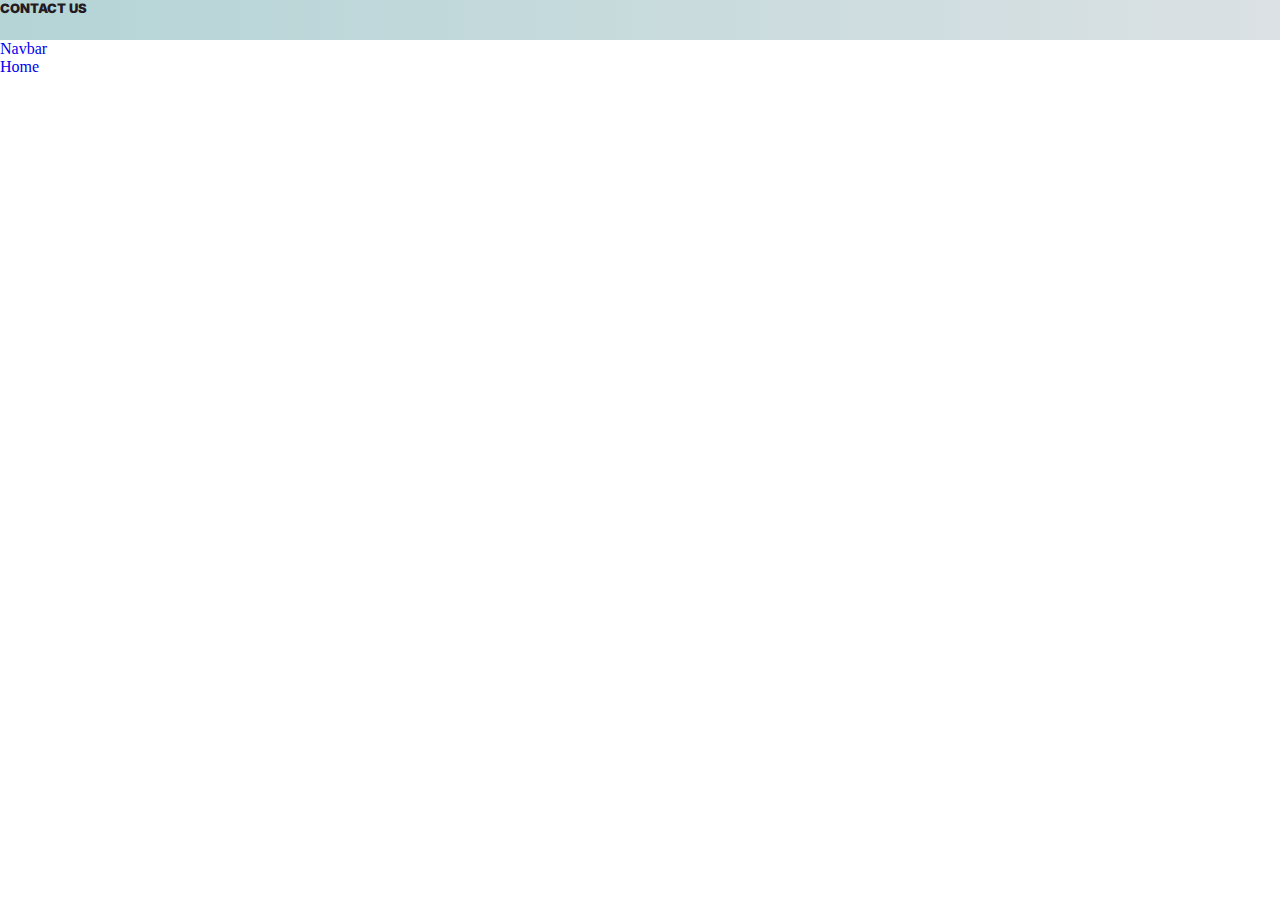
<file: bootstrep/index.html>
<!DOCTYPE html>
<html>

<head>
    <meta charset="UTF-8">
  <meta name="viewport" content="width=device-width,
    initial-scale-=1"/>
    <link href="https://cdn.jsdelivr.net/npm/bootstrap@5.3.0/dist/css/bootstrap.min.css" rel="stylesheet" integrity="sha384-9ndCyUaIbzAi2FUVXJi0CjmCapSmO7SnpJef0486qhLnuZ2cdeRhO02iuK6FUUVM" crossorigin="anonymous">
    <link rel="stylesheet" href="style.css">
    <link rel="stylesheet" href="https://cdnjs.cloudflare.com/ajax/libs/font-awesome/6.4.0/css/all.min.css " integrity="sha512-iecdLmaskl7CVkqkXNQ/ZH/XLlvWZOJyj7Yy7tcenmpD1ypASozpmT/E0iPtmFIB46ZmdtAc9eNBvH0H/ZpiBw==" crossorigin="anonymous" referrerpolicy="no-referrer" />
 
     
     <link rel="preconnect" href="https://fonts.googleapis.com">
     <link rel="preconnect" href="https://fonts.gstatic.com" crossorigin>
     <link href="https://fonts.googleapis.com/css2?family=Inter:wght@100;300;400;500&family=Montserrat:ital,wght@0,100;0,300;1,100;1,200&family=Roboto:ital,wght@0,100;0,300;0,400;0,700;0,900;1,100;1,300;1,400;1,700&display=swap" rel="stylesheet">
  </head>
  <title>
    bootstrap website
  </title>
</head>
<body>
<section>
  <header>
    <div class="top-bar">
     <div class="top-bar-items  float-end pe-4 py-2  ">
      <a href="#">CONTACT US</a>
      <a href="#"><i class="fa-brands fa-facebook"></i></a>
      <a href="#"><i class="fa-brands fa-twitter"></i></a>
      <a href="#"><i class="fa-brands fa-line"></i></a>
     </div>
         </div>



    <div class="clearfix"></div>
  
</header>
</section>
<section>
  <nav class="navbar  bg-body-tertiary">
    <div class="container-fluid" >
      <a class="navbar-brand" href="#">
        Navbar
      </a>
      <ul>
        <li class="nav-item">
          <a class="nav-link active" aria-current="page" href="#">Home</a>
        </li>
      </ul>
     
      
        <!-- <form class="d-flex" role="search">
          <input class="form-control me-2" type="search" placeholder="Search" aria-label="Search">
          <button class="btn btn-outline-success" type="submit">Search</button>
        </form> -->
      </div>
    
  </nav>
</section>

  <script src=""https://cdn.jsdelivr.net/npm/bootstrap@5.3.0/dist/js/bootstrap.min.js"></script>
</body>

</html>
</file>
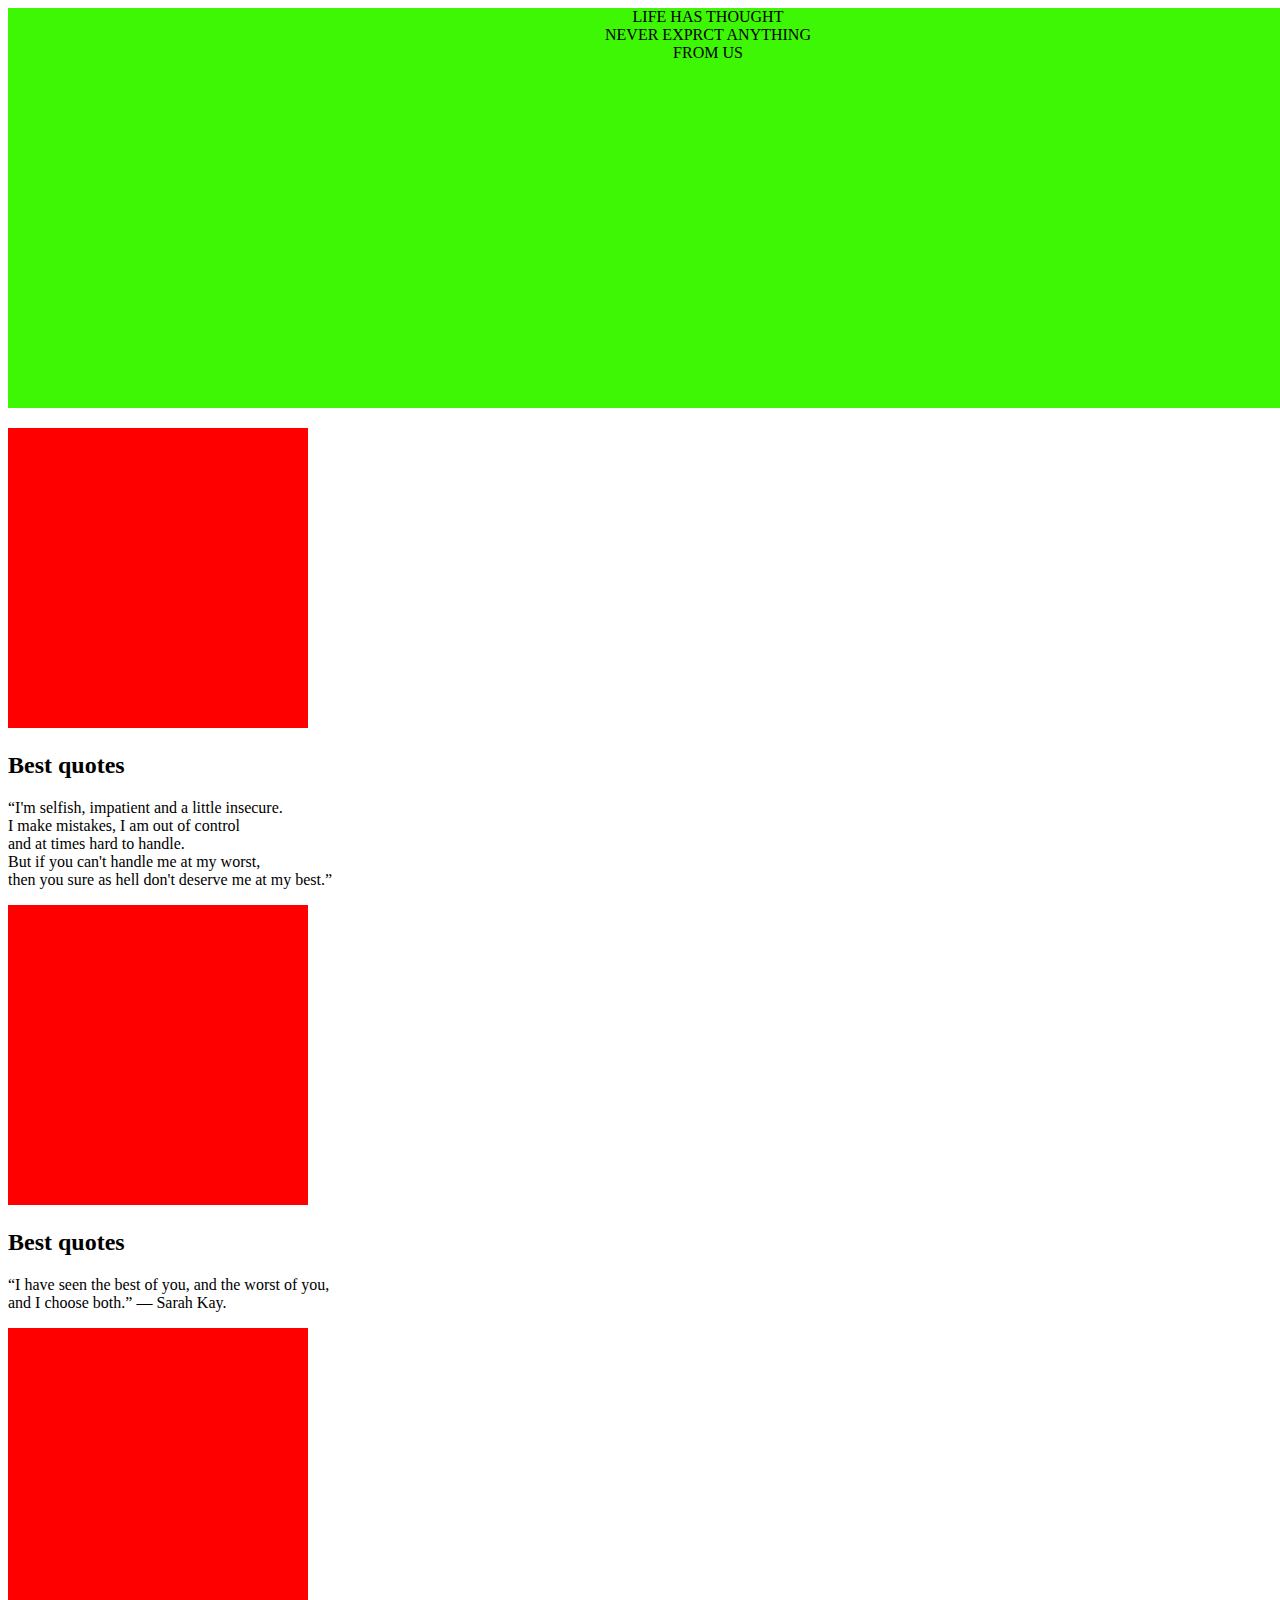
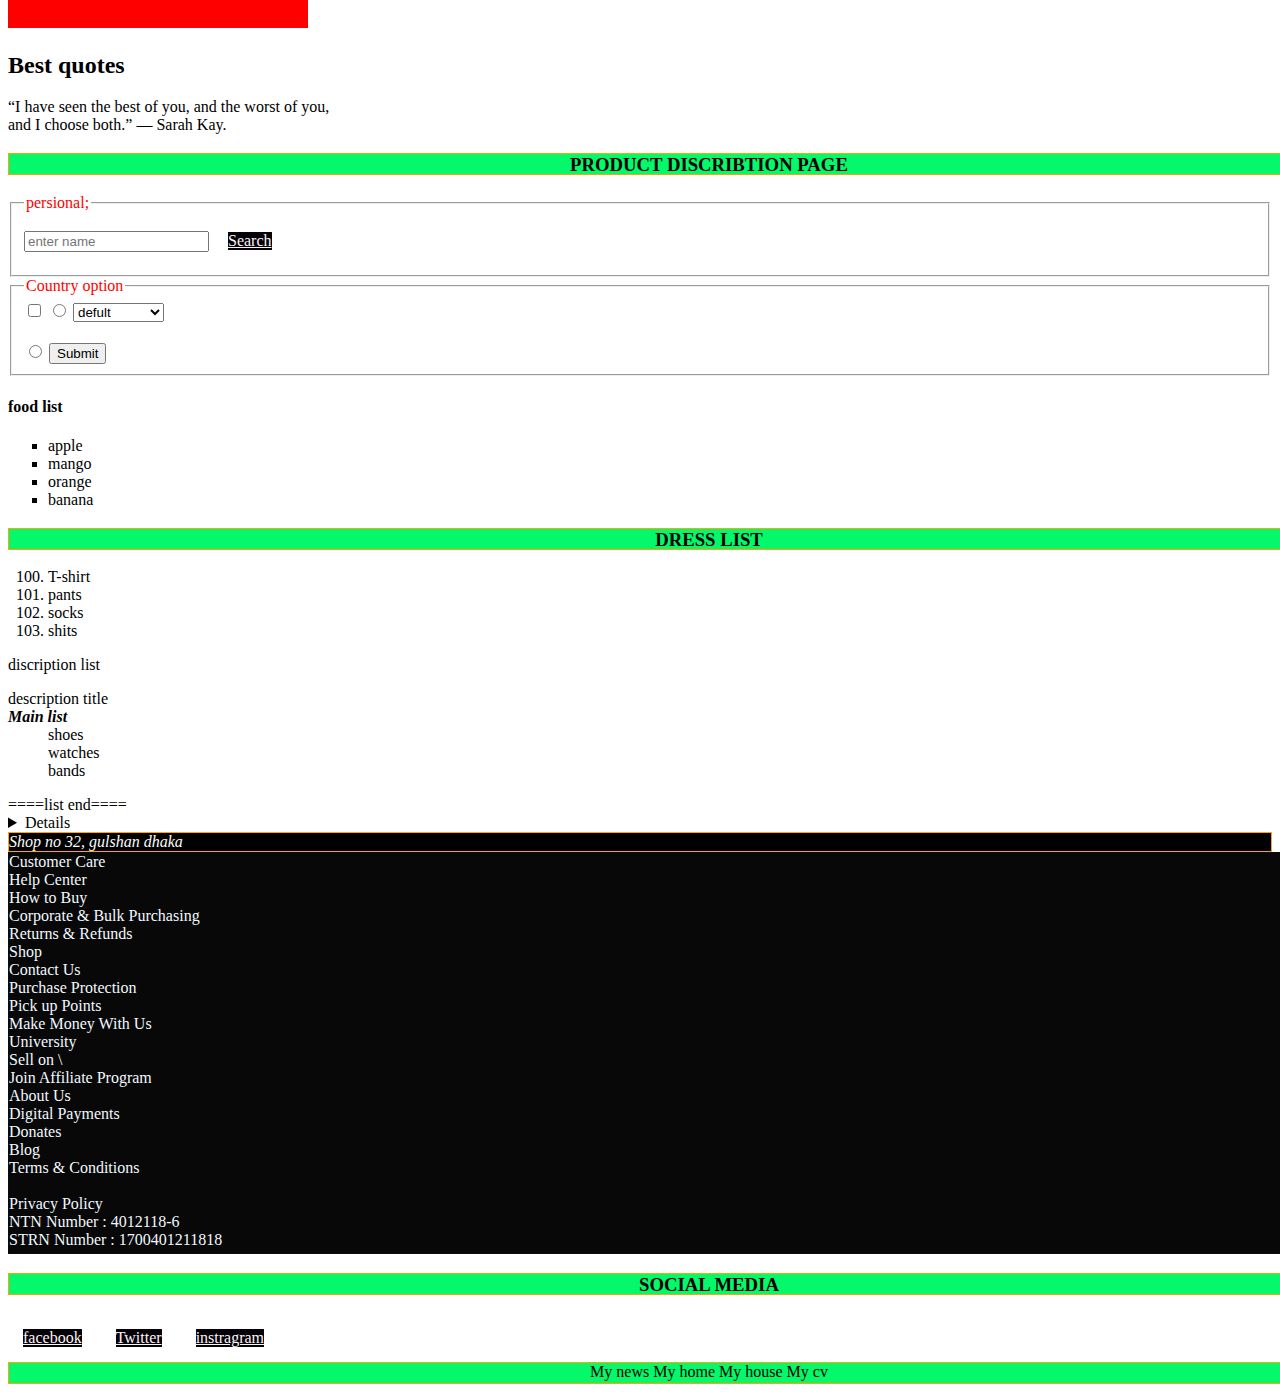
<file: ahadlayout.html>
<!DOCTYPE html>
<html>
    <head>
        <meta charset="UTF-8">
    <meta http-equive="X-UA-compatible" content="IE=edge">
    <meta name="viewport" content="width=device-width,
    initial-scale=1.0"/>
    <title>
        My First Laout
    </title>
    <link rel="icon"  href="ak.ico">
    <link rel="stylesheet" href="style1.css"></head>
    <main><body>
      <div class="king">LIFE HAS THOUGHT<br> NEVER EXPRCT ANYTHING 
         <br> FROM US
      </div>
      <div class="ahad"></div>
   <h2>Best quotes</h2>
   <p>“I'm selfish, impatient and a little insecure.
      <br> I make mistakes, I am out of control <br>and at times hard to handle.<br>
       But if you can't handle me at my worst, <br>then you sure as hell don't deserve me at my best.”</p>
   <div class="ahad"></div>
   <h2>Best quotes</h2>
   <p>“I have seen the best of you, and the worst of you,<br> and I choose both.” ― Sarah Kay.</p>
   <div class="ahad"></div>
   <h2>Best quotes</h2>
   <p>“I have seen the best of you, and the worst of you,<br> and I choose both.” ― Sarah Kay.</p>
    <!-- <h2>Best quotes</h2>
    <h2>Best quotes</h2>
    <h2>Best quotes</h2> -->
    
  
    
<h3>PRODUCT DISCRIBTION PAGE</h3>
<fieldset style="color:red;"><legend> persional;</legend>
<form method="search" action="/products">
   <input type="product name" recuired placeholder="enter name"/> 
   <a class="active" href="https://www.prothomalo.com/bangladesh/b7bbkfqns9" target="_blank">Search</a><br>
   <!-- <input type="password" placeholder="enter password"/><br> -->
   
   <!-- <textarea></textarea> -->
   </fieldset> 
   <fieldset style="color:red;" ><legend>Country option</legend>
   <input type="checkbox"/>
   <input type="radio"/>
   <!-- <input type="submit"/> -->
   <!-- <input type="range"/> -->
   <!-- <textarea>rerere</textarea> -->
   
   <select>
        <option>defult</option>
        <option>china</option>
        <option>bangladesh</option>
      </select>
      <optgroup>sdgddsgdfgd</optgroup>
      
         <input type="radio"/>
         <input type="submit"/>
      </fieldset> 
   </main>
   </form>
  
   <!--====list start====-->
<h4>food list</h4>
<ul type="square">
    <li>apple</li>
    <li>mango</li>
    <li>orange</li>
    <li>banana</li>
   </ul> 
   <h3>DRESS LIST</h3>
   <ol type="1" start="100">
      <li>T-shirt</li>
      <li>pants</li>
      <li>socks</li>
      <li>shits</li>
   </ol>
   
   
   discription list
   <dl>
      description title
      <dt><i><b>Main list</b></i></dt>
   
      <dd>shoes</dd>
      <dd>watches</dd>
      <dd>bands</dd>
   </dl>
   ====list end====
   <details>Please trust our page . we provide you very unic products. also provide geniun products</details>
   <address>Shop no 32, gulshan dhaka</address>
   <div id="sder">Customer Care
     <li> Help Center
     <li> How to Buy
     <li>Corporate & Bulk Purchasing
      <li>Returns & Refunds
      <li>  Shop
         <li>Contact Us
            <li>Purchase Protection
               <li>  Pick up Points
                  <li> Make Money With Us
                     <li>  University
                        <li> Sell on \
                           <li>Join Affiliate Program
                                 <li> About Us
                                    <li>  Digital Payments
                                       <li> Donates
                                          <li>   Blog
                                             <li> Terms & Conditions
                                                <li><li> Privacy Policy
                                                   <li>NTN Number : 4012118-6
                                                      <li>STRN Number : 1700401211818</li>
                                                        </div>

  <h3>SOCIAL MEDIA</h3>
 <a href="https://web.facebook.com/?_rdc=1&_rdr" target="_blank">facebook</a>
 <a href="https://twitter.com" target="_blank">Twitter</a>
 <a href="https://www.instagram.com" target="_blank">instragram</a>
</body>
 </html>
<!-- <li> Online Shopping App
   <li>Online Grocery Shopping
      <li>  Exclusive
         <li> How to shop on here</li> -->
         <header>My news My home My house My cv</header>
</file>
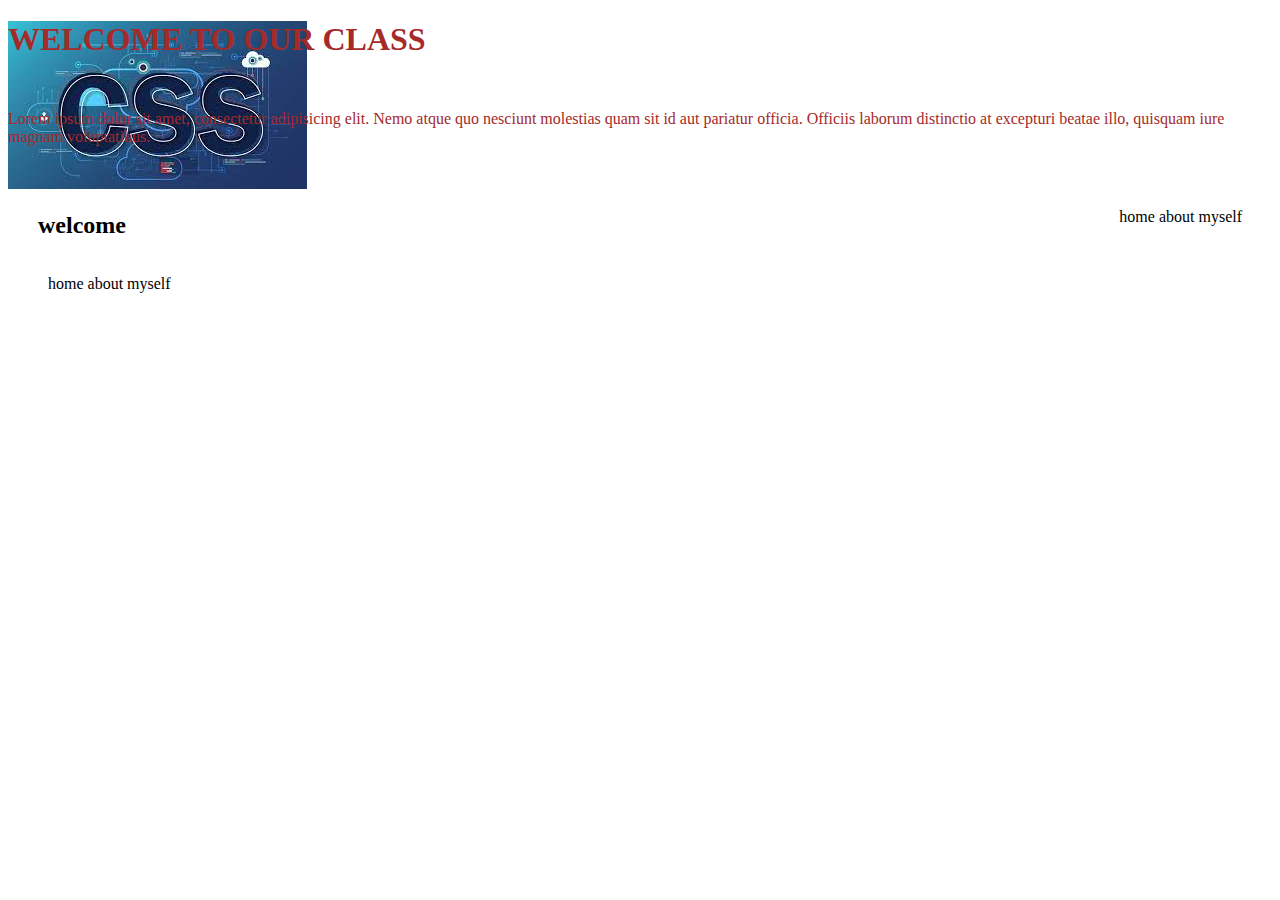
<file: cl09.html>
<!DOCTYPE html>
<html>
    <head>
        <meta charset="UTF-8">
        <meta http-equive="X-UA-compatible" content="IE=edge">
        <meta name="viewport" content="width=device-width,
        initial-scale=1.0"/>
        <title>AHAD KHAN</title>
        <link rel="stylesheet" href="cl09.css">
      </head>
      <body>
         <div>
            <h1>WELCOME TO OUR CLASS</h1>
            <P>Lorem ipsum dolor sit amet,
                 consectetur adipisicing elit. Nemo atque quo nesciunt molestias quam sit id aut pariatur officia.
                 Officiis laborum distinctio at excepturi beatae illo, quisquam iure magnam voluptatibus.</P>
                 <img src="[data-uri]" alt="">
        </div> 
        <!-- <div class="content">
            <p>Lorem ipsum dolor sit amet consectetur adipisicing elit. Consequuntur facilis ducimus accusantium inventore nobis distinctio ea soluta! Consequuntur libero magni autem amet, dolorum ab soluta adipisci minus, et nihil nobis.

                Lorem ipsum dolor sit amet consectetur adipisicing elit. Consequuntur facilis ducimus accusantium inventore nobis distinctio ea soluta! Consequuntur libero magni autem amet, dolorum ab soluta adipisci minus, et nihil nobis.
            </p>
        </div> -->
        <nav><div class="left">
            <h2>welcome</h2>
        </div>
        <div class="right">
            <ul>
                <li>home </li>
                <li>about</li>
                <li>myself</li>
            </ul>
        </div>
    <div class="clearfix"></div>
</nav> 
<!-- <div class="opacity">hello</div> -->
<ul>
    <li>home </li>
    <li>about</li>
    <li>myself</li>
</ul>
      </body>
</html>
</file>
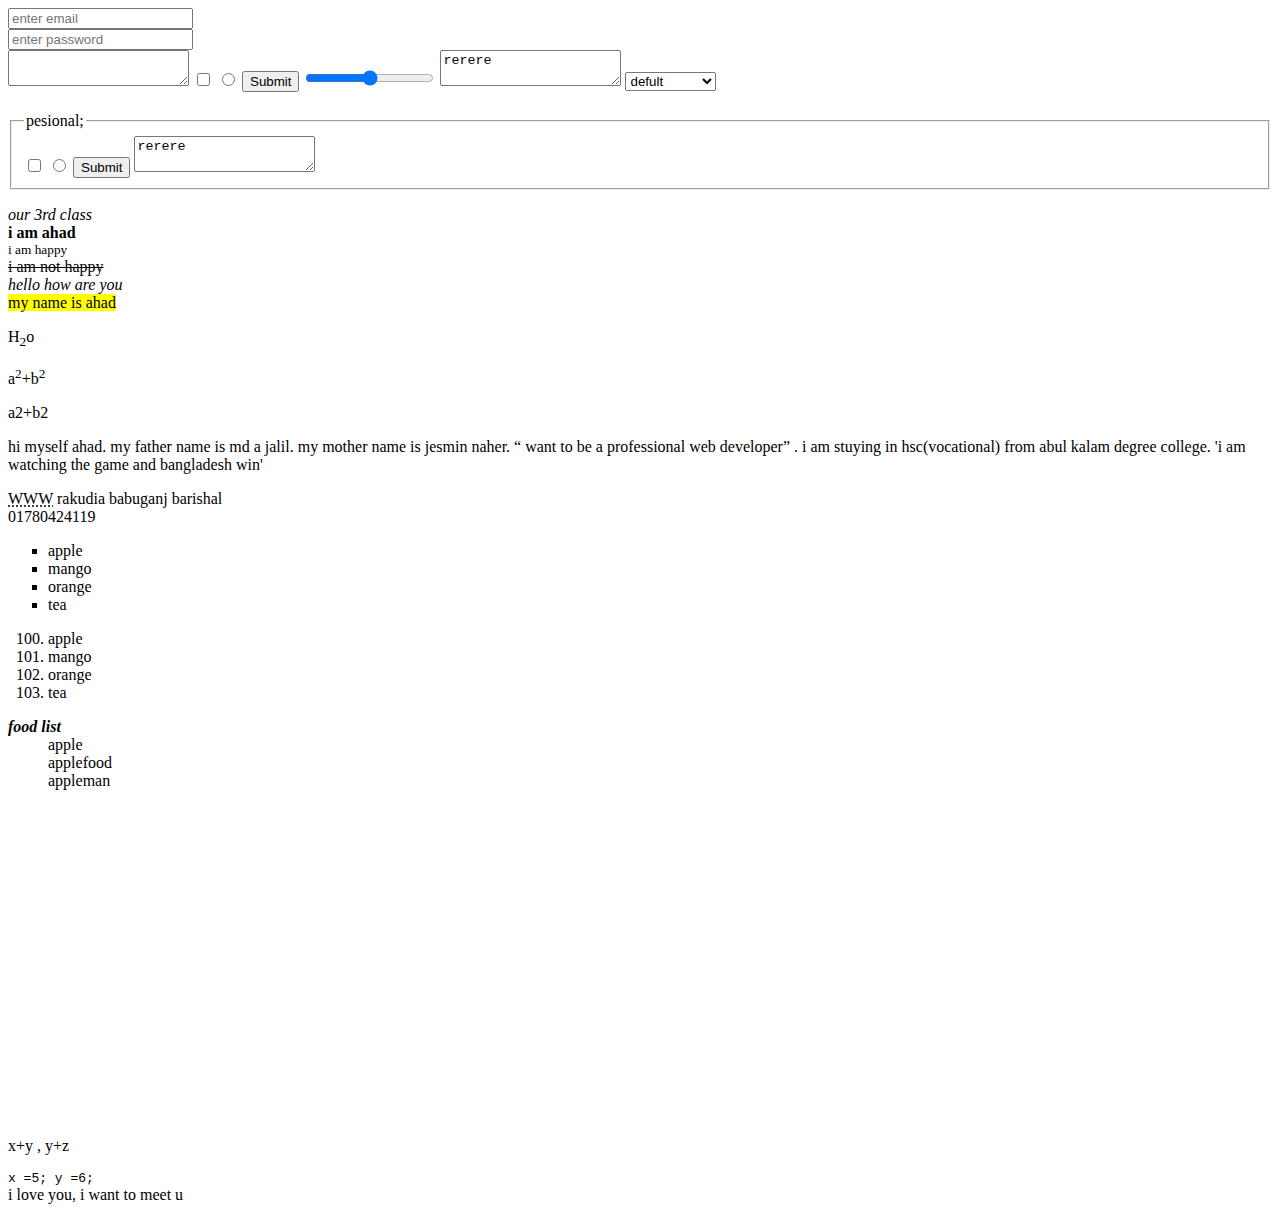
<file: class-03.html>
<head>
    <title>our class 03</title>
    <meta name="viewport" content="width=device-width,
    initial-scale=1.0"/>
    <body>
        <form method="post" action="/products">
            <input type="email" recuired placeholder="enter email"/><br>
            <input type="password" placeholder="enter password"/><br>
            <textarea></textarea>
            <input type="checkbox"/>
            <input type="radio"/>
            <input type="submit"/>
            <input type="range"/>
            <textarea>rerere</textarea>
                  <select>
                 <option>defult</option>
                 <option>china</option>
                 <option>bangladesh</option>
               </select>
               <optgroup>sdgddsgdfgd</optgroup>
               <fieldset><legend> pesional;</legend> <input type="checkbox"/>
                  <input type="radio"/>
                  <input type="submit"/>
                  <textarea>rerere</textarea></fieldset>
        </form>
    </body>

</head>
<i>our 3rd class</i><br>
<b>i am ahad</b><br>
<small>i am happy</small><br>
<del>i am not happy</del><br>
<em>hello how are you</em><br>
<mark>my name is ahad</mark>
<p>H<SUB>2</SUB>o</p>
<P>a<sup>2</sup>+b<sup>2</sup></P>
<p>a2+b2</p>
<p>hi myself ahad. my father name is md a jalil. 
    my mother name is jesmin naher. 
  <q> want to be a professional web developer</q> . i am stuying in hsc(vocational) from abul kalam degree college.
     'i am watching the game and bangladesh win'</p>
     <abbr title="world wide web">WWW</abbr>

     <sddress>rakudia babuganj barishal <br>01780424119</sddress>
     <!--sadek is very bad-->
     <link rel="icon" href="favicon.ico">
     <!--====list start====-->
     <!--unorder list-->
     <ul type="square">
      <li>apple</li>
      <li>mango</li>
      <li>orange</li>
      <li>tea</li>
   </ul> 
     <!--order list-->
     <ol type="1" start="100">
        <li>apple</li>
        <li>mango</li>
        <li>orange</li>
        <li>tea</li>
     </ol>
    
     <!--====list end====-->
     <!--discription list-->
     <dl>
        <!--description title-->
        <dt><i><b>food list</b></i></dt>

        <dd>apple</dd>
        <dd>applefood</dd>
        <dd>appleman</dd>
     </dl>
     <!--iframe src="https://www.daraz.com.bd/" width="1900px"
      hieght="1000"></iframe-->

      <iframe
       width="560" height="315" src="https://www.youtube.com/embed/4vqvlwBB2mU" title="YouTube video player" frameborder="0" allow="accelerometer; autoplay; clipboard-write; encrypted-media; gyroscope; picture-in-picture; web-share" allowfullscreen>
      </iframe>
     <p>x+y , y+z</p>
     <code>
        x =5;
        y =6;
        <var></var>
     </code>






     <article>i love you, i want to meet u</article>
</file>
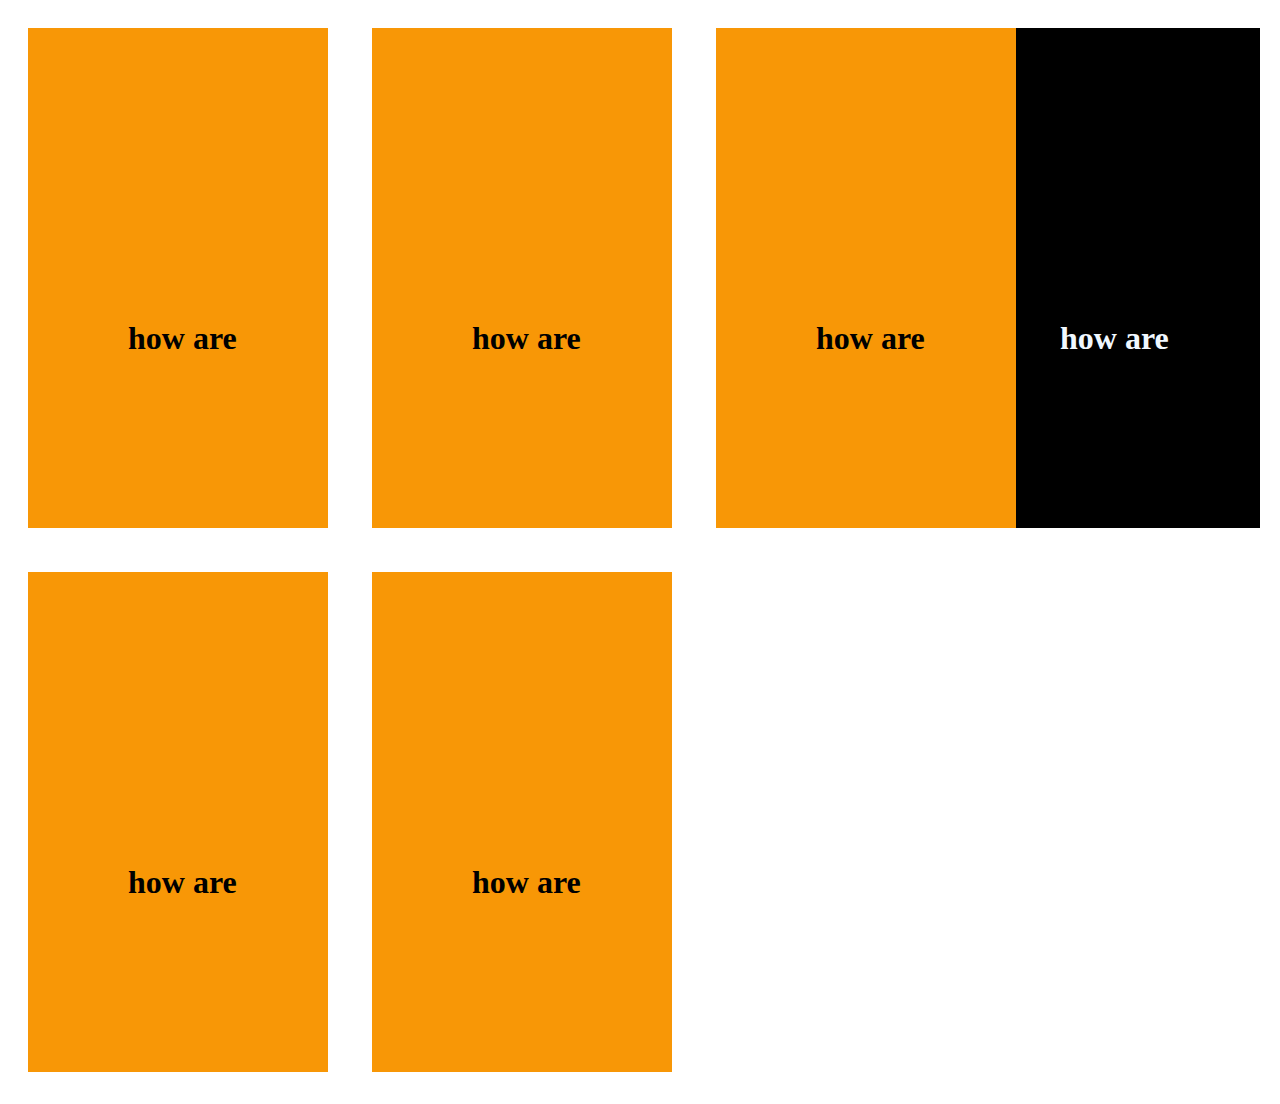
<file: class-08.html>
<!DOCTYPE html>
<html>
  <head>
    <meta charset="UTF-8">
    <meta http-equive="X-UA-compatible" content="IE=edge">
    <meta name="viewport" content="width=device-width,
    initial-scale=1.0"/>
    <title>AHAD KHAN</title>
    <link rel="stylesheet" href="class08.css">
  </head>
  <body>
    <div class="pa pt">
      <h1>how are</h1>
    </div>
    <div class="pa">
      <h1>how are</h1>
    </div>
    <div class="pa">
      <h1>how are</h1>
    </div>
    <div class="pa">
      <h1>how are</h1>
    </div>
    <div class="pa">
      <h1>how are</h1>
    </div>
    <div class="pa ">
      <h1>how are</h1>
    </div>
  </body>
</html>
<!-- <!DOCTYPE html>
<html>
    <head>
        <meta charset="UTF-8">
        <meta http-equive="X-UA-compatible" content="IE=edge">
        <meta name="viewport" content="width=device-width,
        initial-scale=1.0"/>
        <title>AHAD KHAN</title>
        <link rel="stylesheet" href="class08.css">
        </head>
        <body>
          <div class="pt">
            <h1> Hello </h1>
        </div>
          <div class="pt">
            <h1> Hello </h1>
        </div>
          <div class="pt">
            <h1> Hello </h1>
        </div>
          <div class="pt pf">
            <h1> Hello </h1>
        </div>
        </body>
        </html> -->
</file>
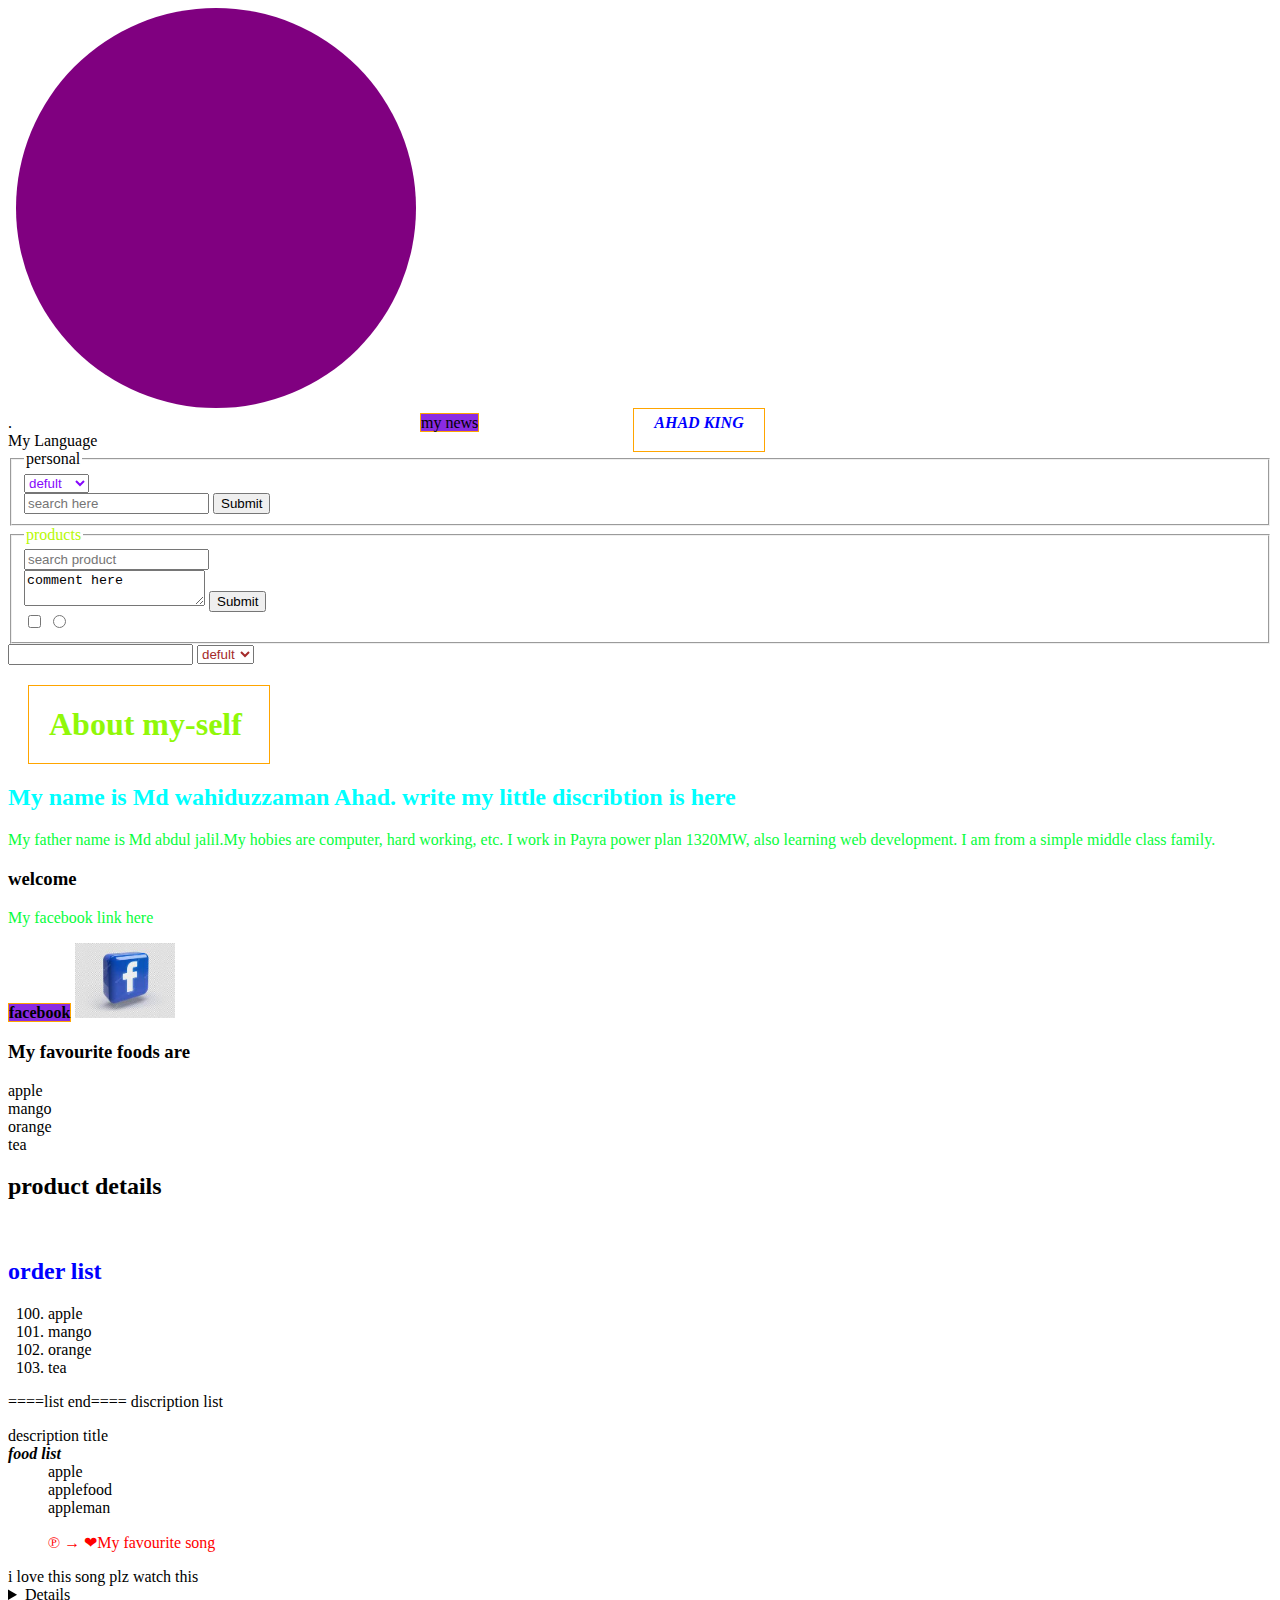
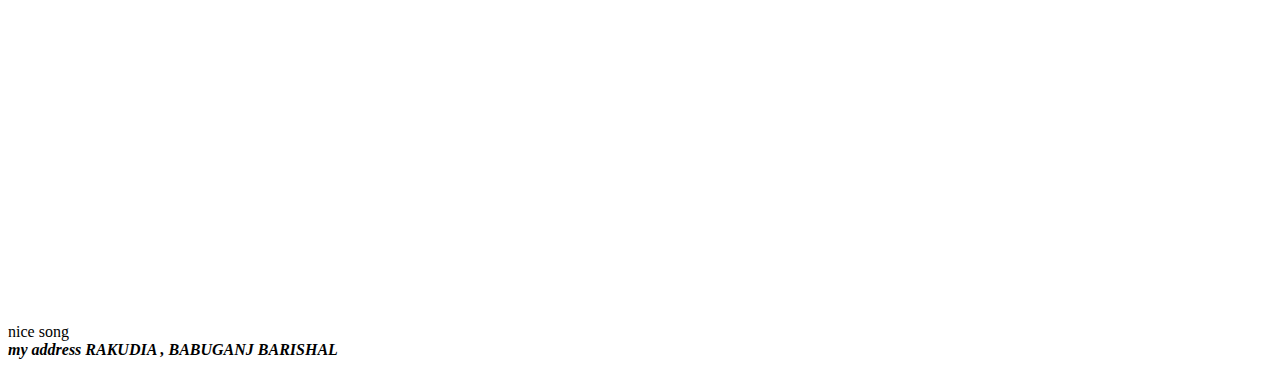
<file: maintopic.html>
<!DOCTYPE html>
<html>.
  <div class="king"></div>
  <!-- <div class="king"></div>
  <div class="king"></div> -->
  <a class="active" href="https://www.prothomalo.com/bangladesh/b7bbkfqns9" target="_blank">my news</a>
<head><i><strong>AHAD KING</strong></i>
    <meta charset="UTF-8">
    <meta http-equive="X-UA-compatible" content="IE=edge">
    <meta name="viewport" content="width=device-width,
    initial-scale=1.0"/>
   
    <title>My full describtion</title> 
    <link rel="stylesheet" href="style.css">
    <style>
      h1{
        color:rgb(144, 248, 9);
      }
    </style>
 </head> <header>My Language</header>
 <main><body>   <form method="search" action="/products">
  <fieldset><legend>personal</legend><select style="color:rgb(134, 8, 252)">
    <option class="ahad" >defult</option>
    <option class="ahad">bangla</option>
    <option class="ahad">english</option>
  </select><br/>
  <input type="search" recuired placeholder="search here"/>
  <input type="submit"/><br></fieldset>
  <fieldset style="color:rgb(183, 248, 6)"><legend>products</legend><input type="product details" placeholder="search product"/><br>
  <textarea>comment here</textarea>
  <input type="submit"/><br>
  <input type="checkbox"/>
  <input type="radio"/></fieldset>
  <input type=""
  
   <input type="range"/>
  <select style="color:brown">
    <option>defult</option>
    <option>50%</option>
    <option>100%</option>
  </select>
     <!-- <optgroup>sdgddsgdfgd</optgroup>
     <fieldset><legend> pesional;</legend> <input type="checkbox"/>
        <input type="radio"/>
        <input type="submit"/>
       <textarea>rerere</textarea></fieldset> -->
</form>
     <h1>About my-self</h1>
     <h2 style="color:aqua;">My name is Md wahiduzzaman Ahad. write my little discribtion is here</h2>
     <p>My father name is Md abdul jalil.My hobies are computer, hard working, etc. I work in Payra power plan 1320MW, also learning web development. I am from a simple middle class family.</p>
     <h3>welcome</h3>
     <main>
    <p>My facebook link here</p>
     <a href="https://www.facebook.com/profile.php?id=100079687211211&mibextid=ZbWKwL" target="_blank"> <b>facebook</b></a>
     <img width="100px" hieght="100px" src="[data-uri]">
    </body>
<h3>My favourite foods are</h3>
<aside <ul type="square">
  <li>apple</li>
  <li>mango</li>
  <li>orange</li>
  <li>tea</li>
</ul>
</aside>
<h2>product details</h2>
<link rel="icon" href="favicon.ico">
<!--====list start====-->
<!--unorder list-->
<ul type="square">
 <li>apple</li>
 <li>mango</li>
 <li>orange</li>
 <li>tea</li>
</ul> 
<h2 id="king">order list</h2>
<ol type="1" start="100">
   <li>apple</li>
   <li>mango</li>
   <li>orange</li>
   <li>tea</li>
</ol>

====list end====
discription list
<dl>
   description title
   <dt><i><b>food list</b></i></dt>

   <dd>apple</dd>
   <dd>applefood</dd>
   <dd>appleman</dd>
</dl>
<!--iframe src="https://www.daraz.com.bd/" width="1900px"
 hieght="1000"></iframe-->

 <!-- <iframe width="560" height="315" src="https://www.youtube.com/embed/4vqvlwBB2mU" title="YouTube video player" frameborder="0" allow="accelerometer; autoplay; clipboard-write; encrypted-media; gyroscope; picture-in-picture; web-share" allowfullscreen></iframe>
<p>x+y , y+z</p>
<code>
   x =5;
   y =6;
   <var></var>
</code> -->
<figure>
  <figcaption style="color:red;">&copysr; &rarr; ❤My favourite song</figcaption> 
 </figure>
<article>i love this song plz watch this</article>
<details>its very awesome, very nice tone and voice</details>
<iframe width="560" height="315" src="https://www.youtube.com/embed/4vqvlwBB2mU" title="YouTube video player" frameborder="0" allow="accelerometer; autoplay; clipboard-write; encrypted-media; gyroscope; picture-in-picture; web-share" allowfullscreen></iframe>
<summary>nice song</summary>

<address> <b>my address RAKUDIA , BABUGANJ BARISHAL</b></address>

</html>
  <!-- selector{property:value;}
    {property:value;}
    *{
      colour:red;
    }
     -->
     <!-- * 1-> inline css
     * 2-> internal css
     * 3-> external css -->
</file>
<file: bootstrep/style.css>
*{
    margin: 0;
    padding: 0;
    box-sizing: border-box;
}
.clearfix{
    clear: both;

}
a{
    text-decoration: none;

}
.top-bar{
    width: 100%;
    transition: 0.3s all ease;
    overflow: hidden;
    height: 40px;
    font-size: 11px;
    background: linear-gradient(90deg, rgba(180,212,214,1) 0%, rgba(219,225,228,1) 100%);
}
.top-bar .top-bar-items{
    width: 21%;
}
   
.top-bar a i{
   
    font-weight: 1000;
    font-size: 18px;
  
    line-height: 13px;
    color: #231a23;
  
}
.top-bar a{
    margin-right: 20px;
    color: #231a23;
    font-family: 'inter', sans-serif;
    font-weight: 1000;
    font-size: 13px;
}
</file>
<file: style1.css>
.king{
    width: 1400px;
    height: 400px;
    background: rgb(61, 247, 5);
    margin-bottom: 20px;
    display: inline-block;
 text-align: center;
    /* border-radius: 50%; */
}
header{
    text-align: center;
    display: inline-block;
    border: 1px solid orange; 
    width:1400px;
    height: 20px;
    background: rgb(4, 248, 106);
    text-align: center;
}
.ahad{
    width:300px;
    height: 300px;
    background: red;
    display: inline-block;
}
a{
display: inline-block;
    background-color: rgb(9, 45, 250);
    color: black;
    margin: 15px;
    /* border: 1px solid orange; */
    /* padding-left:800px;
    padding-top:20px;
    padding-right:800px;
    padding-bottom:20px; */
    /* text-align: center; */
}
a:visited{
    color: brown;
}
 a:active{
color: darkblue;
}
H3{
    border: 1px solid orange; 
    width:1400px;
    height: 20px;
    background: rgb(4, 248, 106);
    text-align: center;
}
#sder{
    border: 1px solid rgb(12, 12, 12); 
    display:inline-block;
    width: 1400px;
    height: 400px;
    background: rgb(8, 8, 8);
    color: aliceblue;
}
address{
    border: 1px solid orange; 
    background-color: black;
    color: rgb(250, 252, 253);  
}

a{
    background-color: rgb(5, 1, 8);
    color: rgb(250, 244, 244);
    padding: 10px 24px
    border-radius: 5px;
}
a:hover{
    background-color: rgb(5, 5, 5);
    color: rgb(252, 253, 253);
}
a:visited{
    color: rgb(8, 240, 59);
}
 a:active{
color: rgb(8, 8, 8);
}
.headline{

}
.sc{
    
}
</file>
<file: cl09.css>
.clearfix{
    clear:both;
}
div{
    position: relative;
}
div p,div h1{
    padding-bottom: 30px;
    color: brown;
     z-index: 9999999999999999; 
}

div img{
position: absolute;
top:0;
left: 0;
z-index: -1;
} */
/* .content{
    width: 200px;
    height: 200px;
    background-color: rgb(5, 0, 5);
    margin: 0 auto;
    overflow-x: hidden;
    overflow-y: scroll;
    padding: 5px;
    border-radius: 20px;
} */
nav{
    background: #ddd;
} 
 .left{
    float: left;
    padding-left: 30px;
} 
 .right{
    float: right;
    padding-right: 30px;
} 
ul li{
    display: inline-block;
    list-style-type: none;
    /* padding-left: 30%;  */
}


/* .opacity{
    width: 300px;
    height: 300px;
    background-color: rgb(5, 0, 5);
    opacity: .3; */
    /* z-index: 9999999999999; */ 
/* } */
/* ul li:nth-child(2){
    color: blue;
} */
/* ul li{
    position: relative;
} */ */ */
/* /* ul li::after{
    content: "";
    position: absolute;
    width: 20px;
    height: 20px;
    background-color: aqua;
    bottom: 0;
    left:0;
} */
/* ul li::first-letter{
    color:blueviolet;
}
ul li::marker{
    color: red;
} */ */


ul li{
    display: flex;
    flex-direction: row;
    flex-wrap: wrap;
    justify-content:space-between ;
    /* align-items: flex-start; */
    
    list-style-type: none;
}







/* li::after{
    content: "";
    position: absolute;
    width: 20px;
    height: 20px;
    background-color: aqua;
    bottom: 0;
    left:0;
}  */
 
/* .img{
    width: 100px;
    height: 100px;
} */
/* .card-fs-content{
    -webkit-tap-highlight-color: transparent;
    line-height: 1.15;
    color: #999;
    font-size: 12px;
    -webkit-text-size-adjust: none;
    font-family: Roboto-Regular,'Helvetica Neue',Helvetica,Tahoma,Arial,Sans-serif;
    box-sizing: border-box;
    margin: 0;
    padding: 0;
    margin-bottom: 12px;
    background-color: #fff;
    height: 375px;
}
.card-fs-content-body-unit {
    height: 290px;
    width: 188px;
    float: left;
    margin-right: 12px;
    position: relative;
}
a {
    background-color: transparent;
    -webkit-text-decoration-skip: objects;
}
a, html {
    -webkit-tap-highlight-color: transparent;
}
a {
    color: #000;
    text-decoration: none;
}
* {
    margin: 0;
    padding: 0;
}
*, li, ol, ul {
    box-sizing: border-box;
}
user agent stylesheet
a:-webkit-any-link {
    color: -webkit-link;
    cursor: pointer;
    text-decoration: underline;
}
.lzd-header, body {
    font-family: Roboto-Regular,'Helvetica Neue',Helvetica,Tahoma,Arial,Sans-serif;
}
body, html {
    background-color: #f5f5f5;
    font-family: Roboto-Regular;
}
body {
    background: #e7e8ec;
    color: #999;
    font-size: 12px;
    font-family: system-ui,-apple-system,BlinkMacSystemFont,Helvetica Neue,Helvetica,sans-serif;
    -webkit-text-size-adjust: none;
}
html {
    line-height: 1.15;
    -ms-text-size-adjust: 100%;
    -webkit-text-size-adjust: 100%;
}
.card-fs-content-body-unit .fs-card-img-container {
    width: 188px;
    height: 188px;
    margin-bottom: 4px;
}
* {
    margin: 0;
    padding: 0;
}
*, li, ol, ul {
    box-sizing: border-box;
}
user agent stylesheet
div {
    display: block;
}
a, html {
    -webkit-tap-highlight-color: transparent;
}
a {
    color: #000;
    text-decoration: none;
}
user agent stylesheet
a:-webkit-any-link {
    color: -webkit-link;
    cursor: pointer;
}
.lzd-header, body {
    font-family: Roboto-Regular,'Helvetica Neue',Helvetica,Tahoma,Arial,Sans-serif;
}
body, html {
    background-color: #f5f5f5;
    font-family: Roboto-Regular;
}
body {
    background: #e7e8ec;
    color: #999;
    font-size: 12px;
    font-family: system-ui,-apple-system,BlinkMacSystemFont,Helvetica Neue,Helvetica,sans-serif;
    -webkit-text-size-adjust: none;
}
html {
    line-height: 1.15;
    -ms-text-size-adjust: 100%;
    -webkit-text-size-adjust: 100%;
} */
</file>
<file: class08.css>
.pa{
    background-color: rgb(248, 151, 6);
    color: black;
    width: 300px;
    height: 500px;
    margin: 20px ;
    position: relative;
    display: inline-block;
}
h1{
    position: absolute;
    top: 50pxpx;
   right: 50px;
   left: 100px;
   bottom: 0px;
    
   bottom: 30%;
}
.pt{
    background-color: black;
    color: aliceblue;
    position: absolute;
    right: 0px;

}
/* .pt{
    width: 300px;
    height: 400px;
    background-color: antiquewhite ;
    margin: 0 auto;
    position: relative;

}
h1{
    position: absolute;
 /* bottom: 0px; */
    /* right: 50px; */
    /* left: 50px; */
    /* bottom: 20px; */



/* .pf{
    background-color: black;
    color:aliceblue;
    position:sticky;
    top: 0px;
    left: 50%;
} */
/*
1 static
2 relative
3 absolute
4 fixed
5 sticky.....value....position is property

1 top
2 left
3 right
4 bottom

*/ */
</file>
<file: style.css>
p{
    color:rgb(7, 252, 60);
}
.ahad{
    color:red;
}
#king{
    color:blue;
}
h1{
    color:rgb(250, 153, 9);
    border: 1px solid orange;
    width: 200px;
    padding-left:20px;
    padding-top:20px;
    padding-right:20px;
    padding-bottom:20px;
margin: 20px;
    /* margin-left: 20px;
    margin-top: 20px;
    margin-right: 20px;
    margin-bottom: 20px; */
}
strong{
    color:blue;
    margin: 150px;
    padding-left:20px;
    padding-top:5px;
    padding-right:20px;
    padding-bottom:20px; 
    border: 1px solid orange; 
    text-align:center;
}
a{
    border: 1px solid orange;  
}
.king{
    width: 400px;
    height: 400px;
    background: purple;
    margin-bottom: 20px;
    display: inline-block;
    border-radius: 50%;
}
a{
    text-decoration: none;
}
a{
    background-color: blueviolet;
    color: black;
    padding: 10px 24px
    border-radius: 5px;
}
a:hover{
    background-color: rgb(244, 250, 244);
    color: aqua;
}
a:visited{
    color: brown;
}
 a:active{
color: darkblue;
}
ul li{
    list-style-type: none;
    display: inline-block;
    visibility: hidden;
    /* list-style-image: none;
    list-style-position: ; */
}
/* body{
    display: none;
} */
/*  comment css    */
</file>
